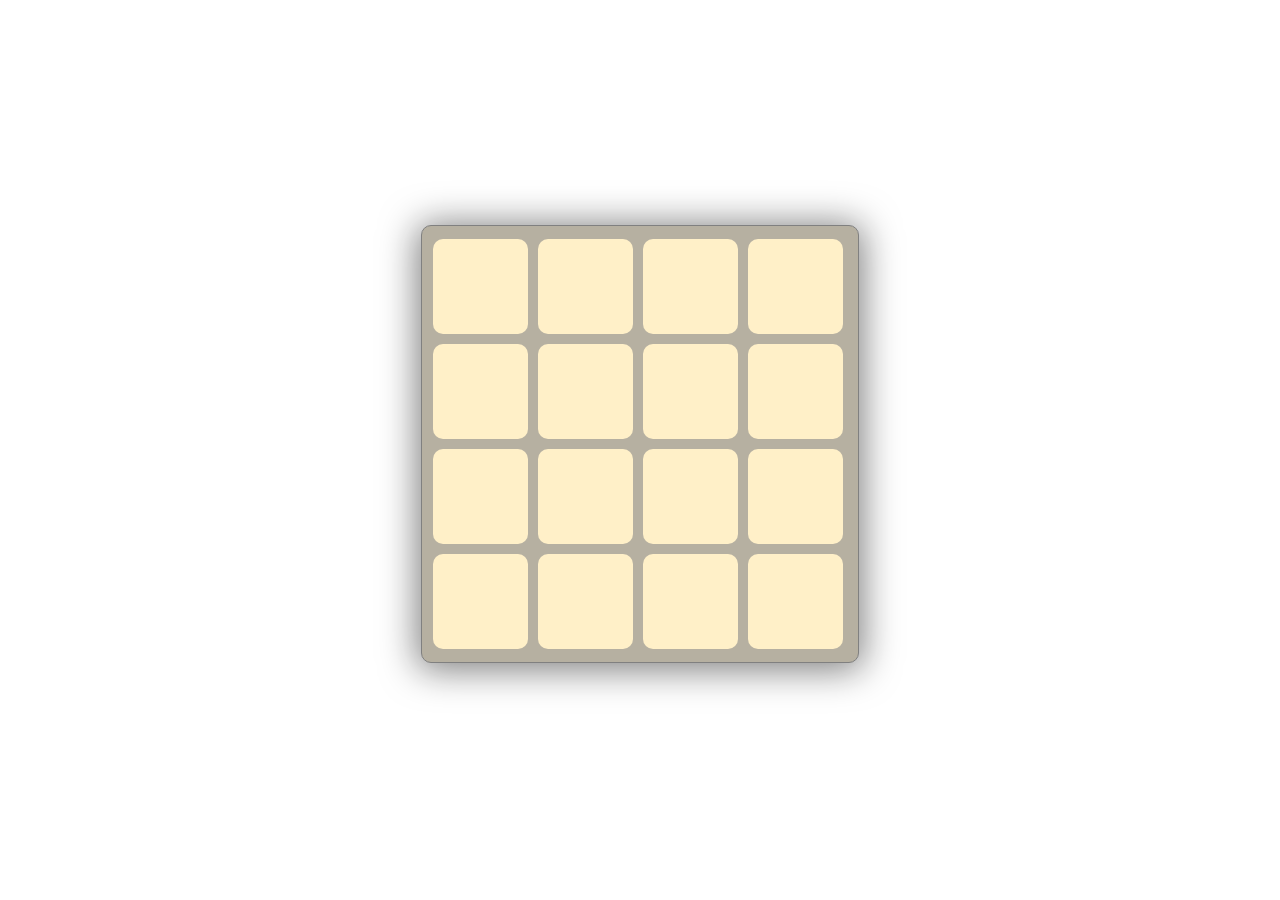
<file: 2048 lab/index.html>
<!DOCTYPE html>
<html lang="en">

<head>
    <meta charset="UTF-8">
    <meta http-equiv="X-UA-Compatible" content="IE=edge">
    <meta name="viewport" content="width=device-width, initial-scale=1.0">
    <title>2048</title>
    <script src="https://ajax.googleapis.com/ajax/libs/jquery/3.6.0/jquery.min.js"></script>

</head>
<style>
    gameBoardLayout {
        position: absolute;
        display: grid;
        grid-template-columns: repeat(4, minmax(0, 105px));
        grid-template-areas:
            "tileContainer tileContainer tileContainer tileContainer"
            "tileContainer tileContainer tileContainer tileContainer"
            "tileContainer tileContainer tileContainer tileContainer"
            "tileContainer tileContainer tileContainer tileContainer"
        ;
        grid-template-rows: repeat(4, minmax(0, 105px));
        margin: auto;
        width: 420px;
        height: 420px;
        background-color: rgb(182, 176, 161);
        border-radius: 10px;
        overflow: hidden;
        -webkit-box-shadow: 0px 3px 36px 4px rgba(255, 255, 255, 0.43);
        box-shadow: 0px 3px 36px 4px rgba(12, 12, 12, 0.521);
        border-width: .7px;
        border-style: solid;
        border-color: gray;
        backdrop-filter: blur(25px);
        -webkit-backdrop-filter: blur(25px);
        -moz-backdrop-filter: blur(25px);
        padding: 8px;
        ;

    }

    tileContainer {
        position: relative;
        height: 100px;
        width: 100px;
        padding: 0;
    }

    .tile {
        position: absolute;
        top: 5px;
        right: 2px;
        border-radius: 10px;
        height: 95px;
        width: 95px;
        background-color: rgb(255, 240, 200);
    }

    .tile>p {
        position: relative;
        font-size: 40px;
        top: -10px;
        text-align: center;
    }

    .active {
        top: 7px;
        background-color: rgba(243, 199, 76, 0.808);
        z-index: 10;
    }
</style>
<script>


function create2dArray(size){
    var stack = new Array(size);
    for(let i = 0; i< size; i++)
    {
        temp = new Array(size);

        for(let n =0; n<size; n++)
        {
            temp[n] = 0;
        }
        stack[i] = temp;
    }

    return stack;
}

function init(){
    gameArray = create2dArray(4);
    generateRandomCell();
    display2dArray();
}

function display2dArray(){
    for(let x = 0; x < gameArray.length; x++){
        for(let y = 0; y < gameArray.length; y++){
            $('#${x+""+y}').html(gameArray[x][y]);
        }
    }
}

function generateRandomCell(){
    let x = generateRand(4);
    let y = generateRand(4);
    gameArray[x][y] = 2
}

function generateRand(max){
    min = 0;
    max = Math.floor(max);
    return Math.floor(Math.random() * (max - min) + min);
}

</script>
<script>
    var newGame = new gameBoard();

    function initializeStuff() {
        centerWindow();
        initializeAndCenterCells();
        this.newGame.newRandomTile();
        this.newGame.displayArray();

    }
    function centerWindow() {
        let w = window.innerWidth;
        let h = window.innerHeight;
        let element = document.getElementById("gameBoard");
        let elementWidth = element.getBoundingClientRect().width;
        let elementHeight = element.getBoundingClientRect().height;
        element.style.top = (innerHeight * .25) + "px";
        element.style.left = ((innerWidth - elementWidth) * .5) + "px";

    }
    function centerToParent(element) {
        console.log(element.parentElement.nodeName);

    }
    function initializeAndCenterCells() {
        var tiles = document.getElementsByTagName("tile");
        for (var i = 0; i < tiles.length; i++) {
            tiles[i] = centerToParent(tiles[i]);
        }
    }
    window.addEventListener('keydown', function (event) {
        if (event.keyCode === 37) {
            newGame.MoveTile("left");
        } if (event.keyCode === 39) {
            newGame.MoveTile("right");
        } if (event.keyCode === 40) {
            newGame.MoveTile("down");
        } if (event.keyCode === 38) {
            newGame.MoveTile("up");
        }
        // console.log(event.keyCode);
    });
</script>
<body onload="initializeStuff()">
    <gameBoardLayout id="gameBoard">
        <!-- row 0 -->
        <tileContainer>
        <div id="00" class="tile">
            <p></p>
        </div>
    </tileContainer>
    <tileContainer>
        <div id="01" class="tile">
            <p></p>
        </div>
    </tileContainer>
    <tileContainer>
        <div id="02" class="tile">
            <p></p>
        </div>
    </tileContainer>
    <tileContainer>
        <div id="03" class="tile">
            <p></p>
        </div>
    </tileContainer>
        <!-- row 1 -->
        <tileContainer>
            <div id="10" class="tile">
                <p></p>
            </div>
        </tileContainer>
        <tileContainer>
            <div id="11" class="tile">
                <p></p>
            </div>
        </tileContainer>
        <tileContainer>
            <div id="12" class="tile">
                <p></p>
            </div>
        </tileContainer>
        <tileContainer>
            <div id="13" class="tile">
                <p></p>
            </div>
        </tileContainer>
        <!-- row 2 -->
        <tileContainer>
            <div id="20" class="tile">
                <p></p>
            </div>
        </tileContainer>
        <tileContainer>
            <div id="21" class="tile">
                <p></p>
            </div>
        </tileContainer>
        <tileContainer>
            <div id="22" class="tile">
                <p></p>
            </div>
        </tileContainer>
        <tileContainer>
            <div id="23" class="tile">
                <p></p>
            </div>
        </tileContainer>
        <!-- row 3 -->
        <tileContainer>
            <div id="30" class="tile">
                <p></p>
            </div>
        </tileContainer>
        <tileContainer>
            <div id="31" class="tile">
                <p></p>
            </div>
        </tileContainer>
        <tileContainer>
            <div id="32" class="tile">
                <p></p>
            </div>
        </tileContainer>
        <tileContainer>
            <div id="33" class="tile">
                <p></p>
            </div>
        </tileContainer>
    </gameBoardLayout>
</body>
</html>
</file>
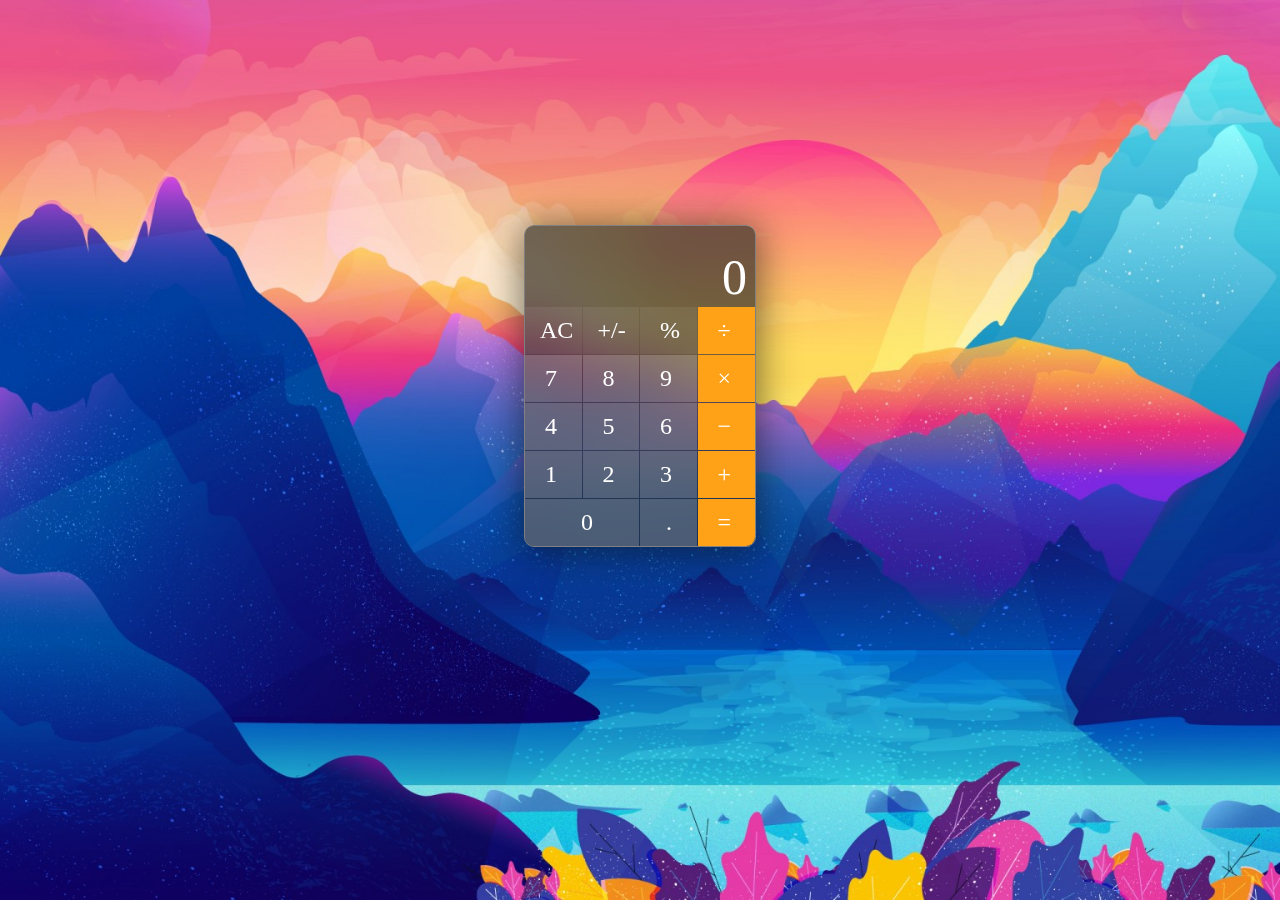
<file: lab2/index.html>
<!DOCTYPE html>
<html lang="en">
<head>
    <meta charset="UTF-8">
    <meta http-equiv="X-UA-Compatible" content="IE=edge">
    <meta name="viewport" content="width=device-width, initial-scale=1.0">
    <title>Mac OSX Calculator Clone</title>

    <link rel="stylesheet" href="styles.css">
    <script src="lib/calculate.js"></script>
</head> 

<body>
    <div id="Calculator-Body">
        <Display><p id = "Display">0</p></Display>

        <KeyPad id = "Clear" class="Dark"><p id = "ClearButtonText" style="left: 15px;">AC</p></KeyPad>
        <KeyPad id="Invert"  class="Dark"><p style="left: 15px;">+/-</p></KeyPad>
        <KeyPad id="Div100" class="Dark"><p>&#37;</p></KeyPad>
        <KeyPad id = "Divide" class="Operations Orange"><p>&#xF7;</p></KeyPad>
        <KeyPad id = "7" class="NumPad Light"><p>7</p></KeyPad>
        <KeyPad id = "8" class="NumPad Light"><p>8</p></KeyPad>
        <KeyPad id = "9" class="NumPad Light"><p>9</p></KeyPad>
        <KeyPad id = "Multiply" class="Operations Orange"><p>&times;</p></KeyPad>
        <KeyPad id = "4" class="NumPad Light"><p>4</p></KeyPad>
        <KeyPad id = "5" class="NumPad Light"><p>5</p></KeyPad>
        <KeyPad id = "6" class="NumPad Light"><p>6</p></KeyPad>
        <KeyPad id = "Subtract" class="Operations Orange"><p>&#8722;</p></KeyPad>
        <KeyPad id = "1" class="NumPad Light"><p>1</p></KeyPad>
        <KeyPad id = "2" class="NumPad Light"><p>2</p></KeyPad>
        <KeyPad id = "3" class="NumPad Light"><p>3</p></KeyPad>
        <KeyPad id = "Add" class="Operations Orange"><p>&#43;</p></KeyPad>
        <KeyPad id= "0" class="NumPad NumPad0 Light"><p>&nbsp;&nbsp;&nbsp;&nbsp;&nbsp;&nbsp;0</p></KeyPad> 
        <KeyPad id = "Decimal" class="NumPad Light"><p style="left: 26px;">.</p></KeyPad>
        <KeyPad id = "Calculate" class="Operations Orange"><p>=</p></KeyPad>
    </div>
</body>



<script>
const displayELement = document.getElementById("Display");

const nunbersKeypad = document.getElementsByClassName("NumPad");
for(element of nunbersKeypad){
    element.addEventListener("click", function(){
        if(displayELement.innerText === "0"){
            displayELement.innerText = "";
        }
        displayELement.append(this.id);
    });
}

const operationsKeypad = document.getElementsByClassName("Operations");
for(element of operationsKeypad){
    element.addEventListener("click", function(){
       switch(this.id){
           case "Divide": displayELement.append("/"); break;
           case "Multiply": displayELement.append("*"); break;
           case "Add": displayELement.append("+"); break;
           case "Subtract": displayELement.append("-"); break;
           case "Calculate": var results = calculate(function(){
                return displayELement.innerText;
           }());
       }
       if(results){
           displayELement.innerText = results.eval();
       }
    });
}
document.getElementById("Clear").addEventListener("click", function(){
    displayELement.innerText = "0";
});
</script>

<script>
window.addEventListener('load', centerWindow);
window.addEventListener('resize', centerWindow);

function centerWindow() {
    let w = window.innerWidth;
    let h = window.innerHeight;

    let element = document.getElementById("Calculator-Body");

    let elementWidth = element.getBoundingClientRect().width;
    let elementHeight = element.getBoundingClientRect().height;

    console.log(w + " " + h + " " + elementWidth);

    element.style.top = (innerHeight * .25) + "px";
    element.style.left = ((innerWidth - elementWidth) * .5) + "px";

}
</script>
</file>
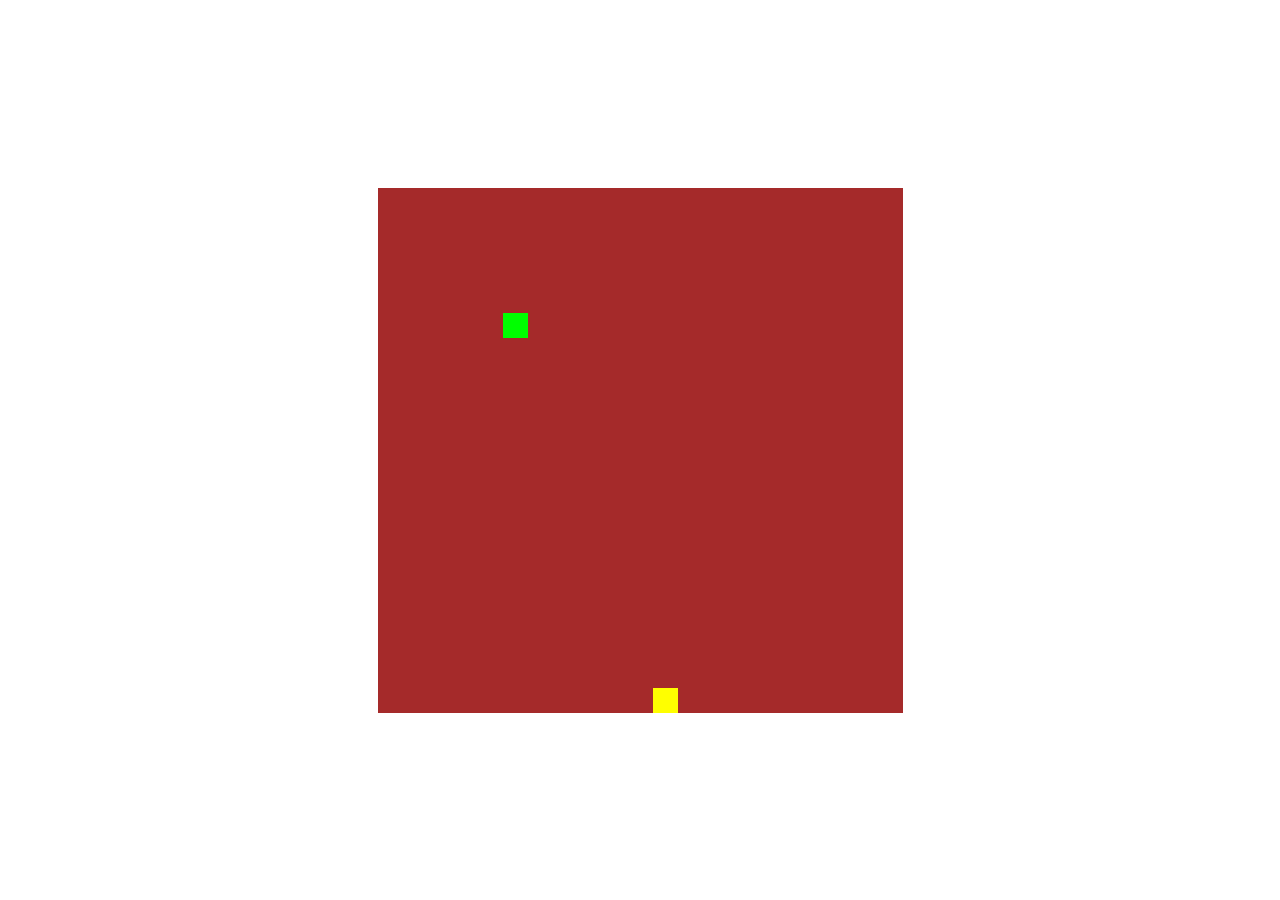
<file: Test Snake/index.html>
<!DOCTYPE html>
<html lang="en">
<head>
    <meta charset="UTF-8">
    <meta http-equiv="X-UA-Compatible" content="IE=edge">
    <meta name="viewport" content="width=device-width, initial-scale=1.0">
    <title>Test Snake</title>

    <style>
        body{
            min-height: 100vh;
            width: 100vw;

            display: flex;
            justify-content: center;
            align-items: center;
            margin: 0;
            background-color: white;
        }


    </style>
    <script src="testsnake.js"></script>
</head>
<body>
    <canvas id="game-board"> </canvas>
</body>
</html>
</file>
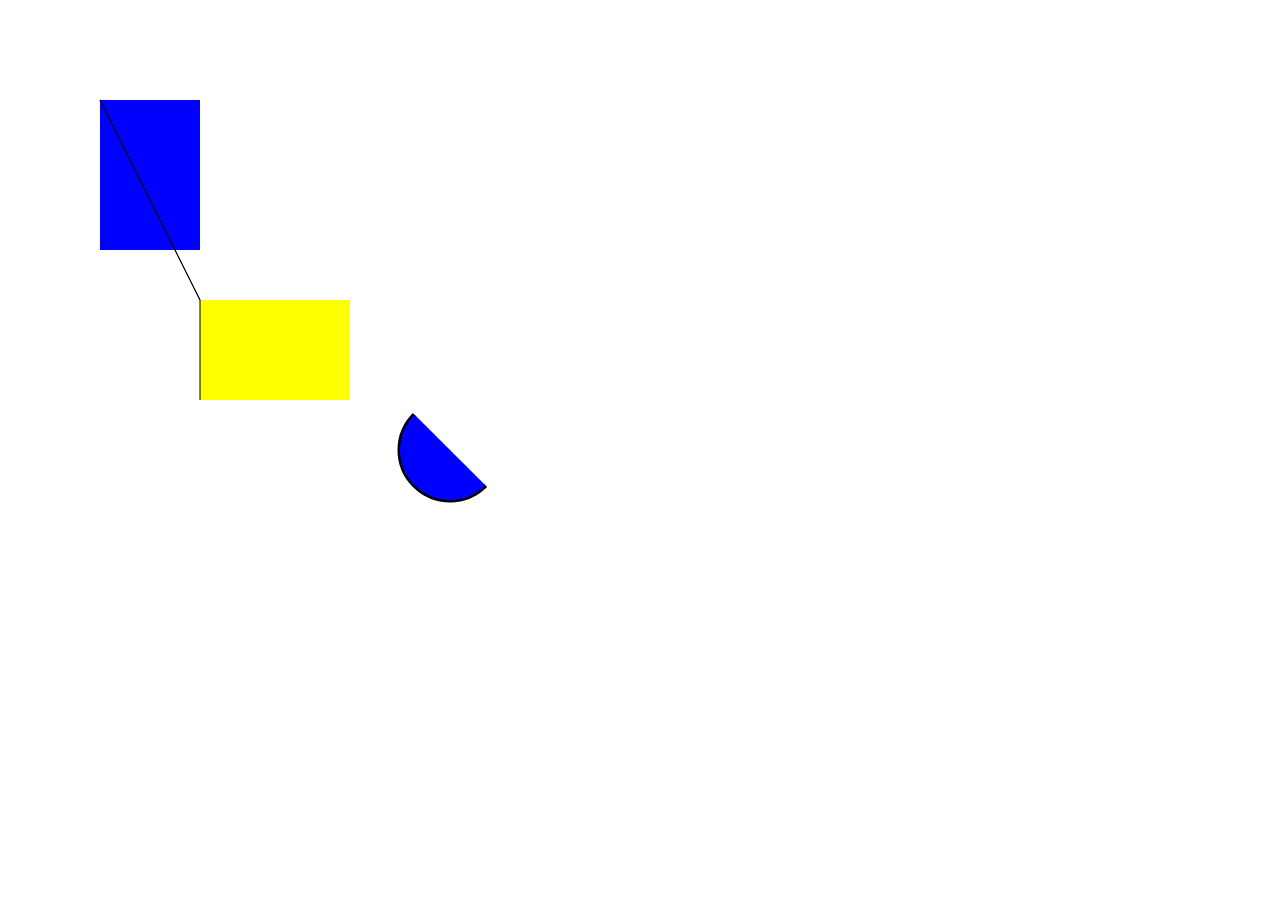
<file: Week 5/index.html>
<!DOCTYPE html>
<html lang="en">
<head>
    <meta charset="UTF-8">
    <meta http-equiv="X-UA-Compatible" content="IE=edge">
    <meta name="viewport" content="width=device-width, initial-scale=1.0">
    <title>Document</title>

    <style>
        canvas{
            border: 1pm solid black;
        }
        body{
            margin: 0;
        }
    </style>
</head>
<body>
    
    <canvas></canvas>
    <script src="lecture10.js"></script>

</body>
</html>
</file>
<file: lab2/styles.css>
@font-face {
    font-family: "San Francisco";
    font-weight: 100;
    src: url("https://applesocial.s3.amazonaws.com/assets/styles/fonts/sanfrancisco/sanfranciscodisplay-ultralight-webfont.woff");
}

@font-face {
    font-family: "San Francisco Thin";
    font-weight: 200;
    src: url("https://applesocial.s3.amazonaws.com/assets/styles/fonts/sanfrancisco/sanfranciscodisplay-thin-webfont.woff");
}

@font-face {
    font-family: "San Francisco Regular";
    font-weight: 400;
    src: url("https://applesocial.s3.amazonaws.com/assets/styles/fonts/sanfrancisco/sanfranciscodisplay-regular-webfont.woff");
}

/* thank you mfd @ https://gist.github.com/mfd/614e2e80a22b878bde63cb471cbe677e */
html {
    touch-action: none;
}
body {
    background-image: url("bg.png");
    height: 100%;
    margin: 0;
    background-repeat: no-repeat;
    background-attachment: fixed;
    background-size: cover;
    touch-action: none;
}

#Calculator-Body {
    position: absolute;
    display: grid;
    grid-template-columns: repeat(4, minmax(0, 57.5px));
    grid-template-areas:
        "Display Display Display Display"
        "KeyPad KeyPad KeyPad KeyPad"
        "KeyPad KeyPad KeyPad KeyPad"
        "KeyPad KeyPad KeyPad KeyPad"
        "KeyPad KeyPad KeyPad KeyPad"
        "KeyPad KeyPad KeyPad KeyPad"
    ;
    grid-template-rows: 80px 48px 48px 48px 48px 48px;
    margin: auto;
    width: 230px;
    height: 320px;
    background-color: rgba(39, 39, 39, 0.651);
    border-radius: 10px;
    overflow: hidden;
    -webkit-box-shadow: 0px 3px 36px 4px rgba(255, 255, 255, 0.43);
    box-shadow: 0px 3px 36px 4px rgba(12, 12, 12, 0.521);
    border-width: .7px;
    border-style: solid;
    border-color: gray;

    backdrop-filter: blur(25px);
    -webkit-backdrop-filter: blur(25px);
    -moz-backdrop-filter: blur(25px);
}

Display {
    position: relative;
    grid-area: 1 / 1 / 1/ 5;
}

#Display {
    position: absolute;
    color: white;
    font-size: 50px;
    margin: auto;
    font-family: "San Francisco";
    right: 8px;
    bottom: 0px;
}

KeyPad {
    position: relative;
    /* border-top-width: 1px;
        border-right-width: 1px;
        border-top-style: solid;
        border-right-style: solid;
        border-color: rgba(0, 0, 0, 0.432); */
    margin-top: 1px;
    margin-right: 1px;
}

KeyPad>p {
    position: absolute;
    color: white;
    font-size: x-large;
    margin: auto;
    top: 10px;
    left: 20px;
    font-family: "San Francisco Regular";
}

.NumPad0 {
    grid-column-start: 1;
    grid-column-end: 3;
    grid-row-start: 6;
    grid-row-end: 7;
}

.Orange {
    background-color: rgb(255, 162, 23);
    border-right-width: 0px;
    margin-right: 0px;
}

.Orange:active {
    background-color: rgb(209, 136, 0);
}

.selectedOperation {
    border-top-width: 1px;
    border-bottom-width: 1px;
    border-left-width: 1px;
    border-style: solid;
    border-color: rgba(0, 0, 0, 0.349)
}

.Dark {
    background-color: rgba(255, 255, 255, 0.068);
}

.Dark:active {
    background-color: rgba(255, 255, 255, 0.212);
}

.Light {
    background-color: rgba(255, 255, 255, 0.212);
}

.Light:active {
    background-color: rgba(255, 255, 255, 0.445);
}
</file>
